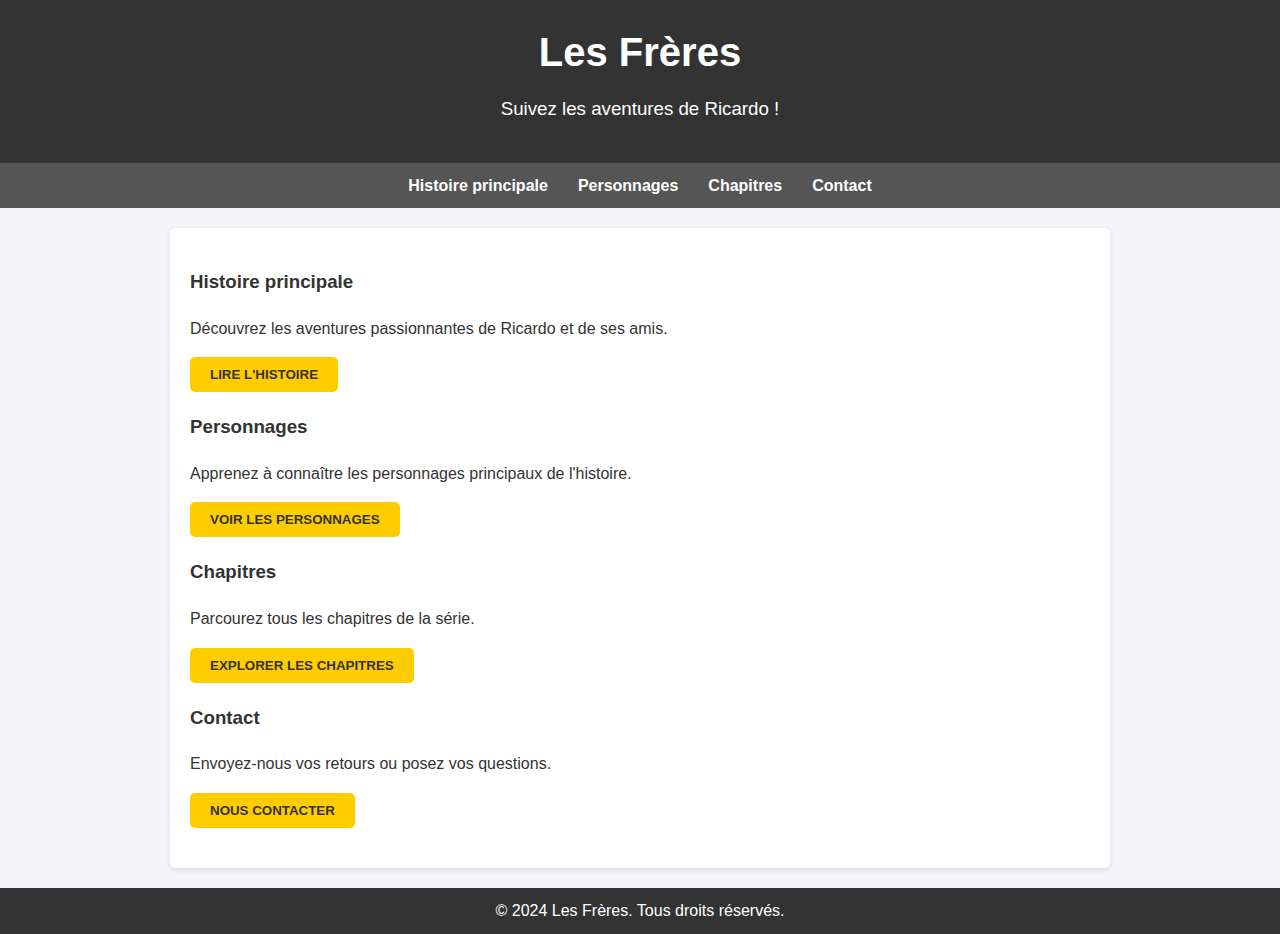
<file: index.html>
<!DOCTYPE html>
<html>
  <head>
    <title>Les Frères - Accueil</title>
    <link rel="stylesheet" href="CSS/main.css">
  </head>
  <body>
    <header>
      <h1>Les Frères</h1>
      <h3>Suivez les aventures de Ricardo !</h3>
    </header>
    <nav>
      <ul>
        <li><a href="Pages/HistoirePrincipale/histoire_principale.html">Histoire principale</a></li>
        <li><a href="#personnages">Personnages</a></li>
        <li><a href="#chapitres">Chapitres</a></li>
        <li><a href="Pages/Contact/contact.html">Contact</a></li>
      </ul>
    </nav>
    <main>
      <section id="histoire-principale">
        <h3>Histoire principale</h3>
        <p>Découvrez les aventures passionnantes de Ricardo et de ses amis.</p>
        <button onclick="window.location.href='Pages/HistoirePrincipale/histoire_principale.html';">Lire l'Histoire</button>
      </section>
      <section id="personnages">
        <h3>Personnages</h3>
        <p>Apprenez à connaître les personnages principaux de l'histoire.</p>
        <button onclick="window.location.href='personnages.html';">Voir les Personnages</button>
      </section>
      <section id="chapitres">
        <h3>Chapitres</h3>
        <p>Parcourez tous les chapitres de la série.</p>
        <button onclick="window.location.href='chapitres.html';">Explorer les Chapitres</button>
      </section>
      <section id="contact">
        <h3>Contact</h3>
        <p>Envoyez-nous vos retours ou posez vos questions.</p>
        <button onclick="window.location.href='Pages/Contact/contact.html';">Nous Contacter</button>
      </section>
    </main>
    <footer>
      <p>&copy; 2024 Les Frères. Tous droits réservés.</p>
    </footer>
  </body>
</html>
</file>
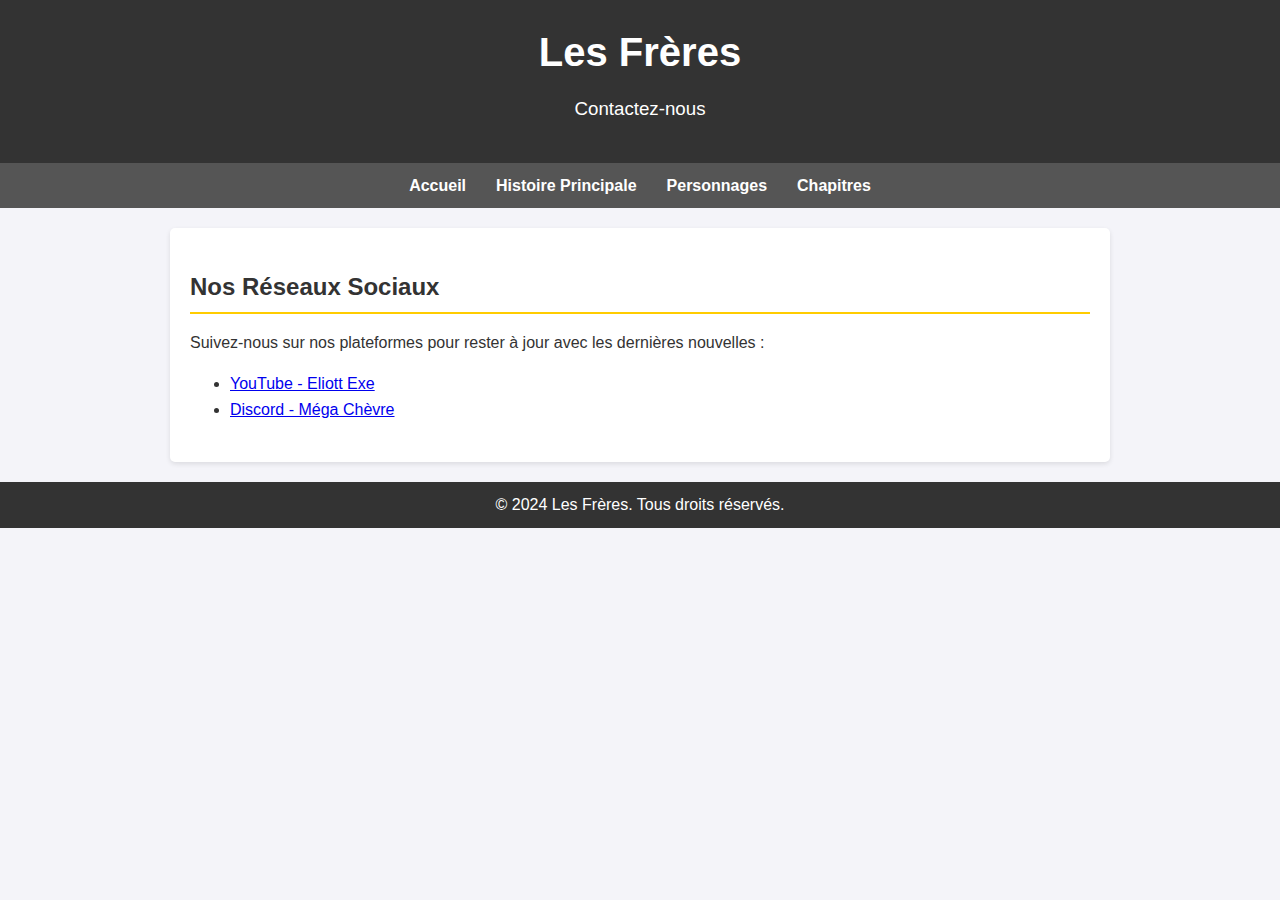
<file: Pages/Contact/contact.html>
<!DOCTYPE html>
<html>
  <head>
    <title>Les Frères - Contact</title>
    <link rel="stylesheet" href="../../CSS/main.css">
  </head>
  <body>
    <header>
      <h1>Les Frères</h1>
      <h3>Contactez-nous</h3>
    </header>
    <nav>
      <ul>
        <li><a href="../../index.html">Accueil</a></li>
        <li><a href="../HistoirePrincipale/histoire_principale.html">Histoire Principale</a></li>
        <li><a href="personnages.html">Personnages</a></li>
        <li><a href="chapitres.html">Chapitres</a></li>
      </ul>
    </nav>
    <main>
      <section>
        <h2>Nos Réseaux Sociaux</h2>
        <p>Suivez-nous sur nos plateformes pour rester à jour avec les dernières nouvelles :</p>
        <ul>
          <li><a href="https://www.youtube.com/@eliottexeyt" target="_blank">YouTube - Eliott Exe</a></li>
          <li><a href="https://discord.gg/cBZaABX6be" target="_blank">Discord - Méga Chèvre</a></li>
        </ul>
      </section>
    </main>
    <footer>
      <p>&copy; 2024 Les Frères. Tous droits réservés.</p>
    </footer>
  </body>
</html>
</file>
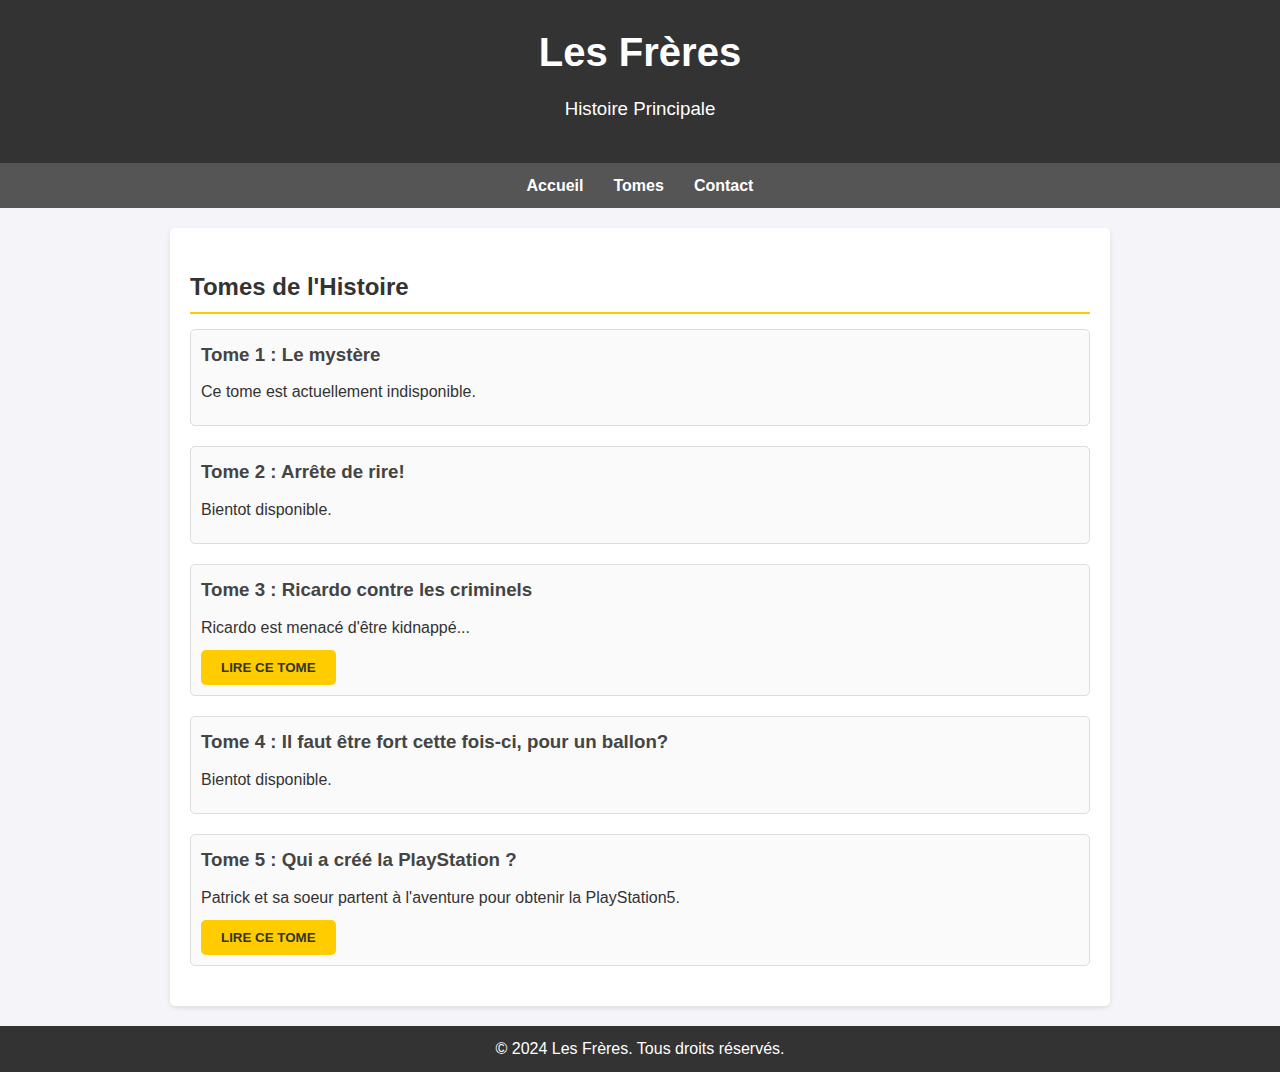
<file: Pages/HistoirePrincipale/histoire_principale.html>
<!DOCTYPE html>
<html>
  <head>
    <title>Les Frères - Histoire Principale</title>
    <link rel="stylesheet" href="../../CSS/main.css">
  </head>
  <body>
    <header>
      <h1>Les Frères</h1>
      <h3>Histoire Principale</h3>
    </header>
    <nav>
      <ul>
        <li><a href="../../index.html">Accueil</a></li>
        <li><a href="#tomes">Tomes</a></li>
        <li><a href="../Contact/contact.html">Contact</a></li>
      </ul>
    </nav>
    <main>
      <section id="tomes">
        <h2>Tomes de l'Histoire</h2>
        <article>
          <h3>Tome 1 : Le mystère</h3>
          <p>Ce tome est actuellement indisponible.</p>
        </article>
        <article>
          <h3>Tome 2 : Arrête de rire!</h3>
          <p>Bientot disponible.</p>
        </article>
        <article>
          <h3>Tome 3 : Ricardo contre les criminels</h3>
          <p>Ricardo est menacé d'être kidnappé...</p>
          <button onclick="window.location.href='Tome3/t3.html';">Lire ce Tome</button>
        </article>
        <article>
          <h3>Tome 4 : Il faut être fort cette fois-ci, pour un ballon?</h3>
          <p>Bientot disponible.</p>
        </article>
        <article>
          <h3>Tome 5 : Qui a créé la PlayStation ?</h3>
          <p>Patrick et sa soeur partent à l'aventure pour obtenir la PlayStation5.</p>
          <button onclick="window.location.href='Tome5/t5.html';">Lire ce Tome</button>
        </article>
      </section>
    </main>
    <footer>
      <p>&copy; 2024 Les Frères. Tous droits réservés.</p>
    </footer>
  </body>
</html>
</file>
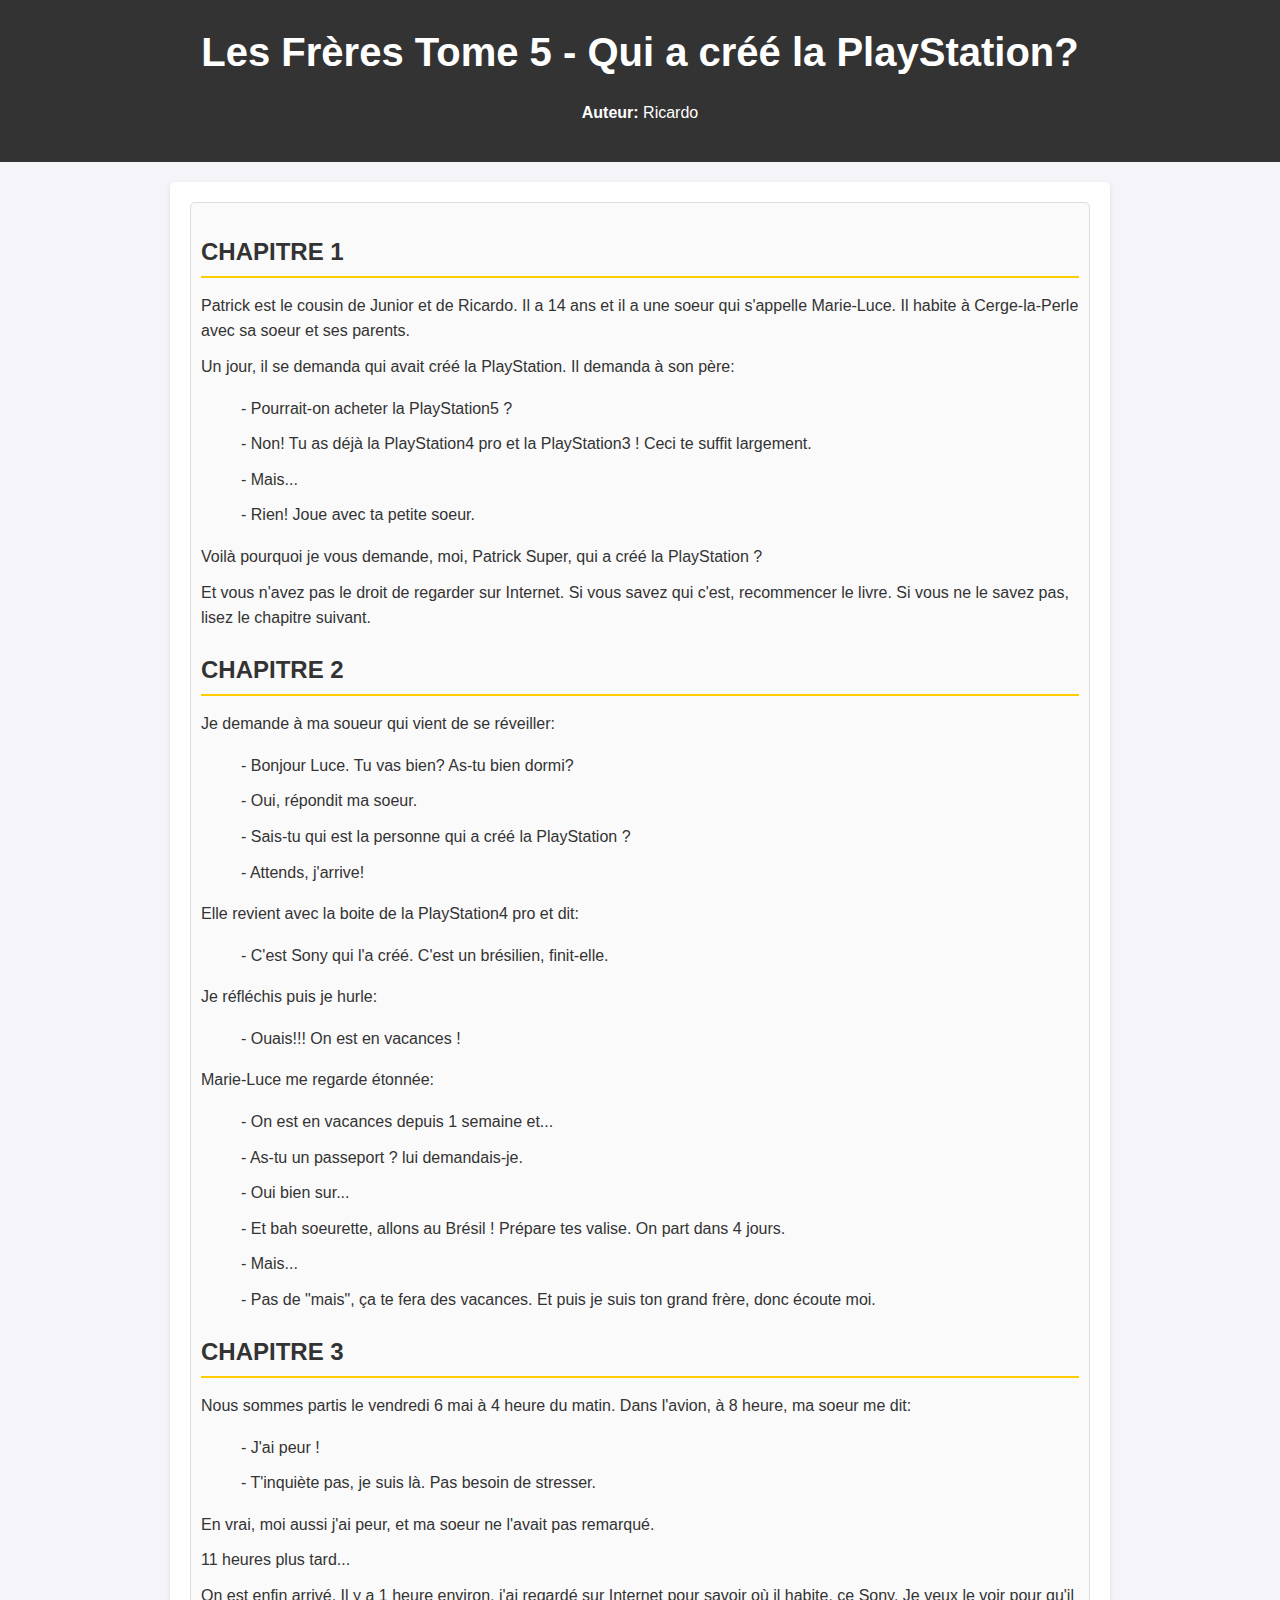
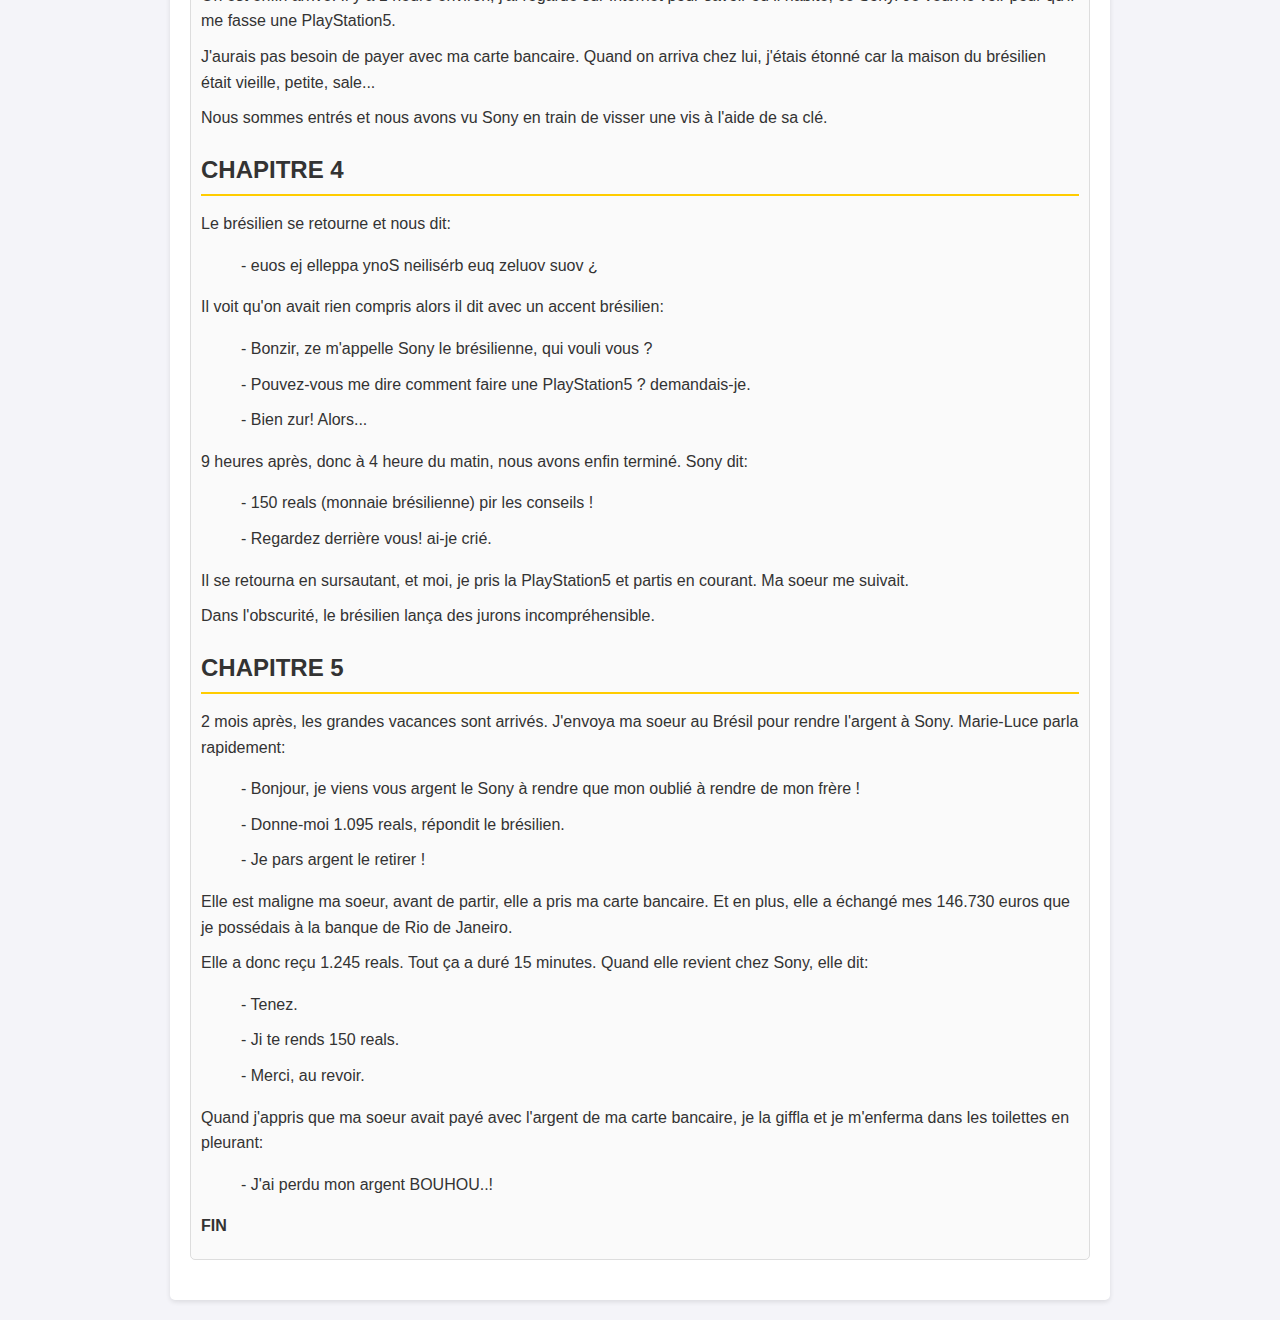
<file: Pages/HistoirePrincipale/Tome5/t5.html>
<!DOCTYPE html>
<html lang="fr">
<head>
    <meta charset="UTF-8">
    <meta name="viewport" content="width=device-width, initial-scale=1.0">
    <title>Les Frères Tome 5 - Qui a créé la PlayStation?</title>
    <link rel="stylesheet" href="../../../CSS/main.css">
</head>
<body>
    <header>
        <h1>Les Frères Tome 5 - Qui a créé la PlayStation?</h1>
        <p><strong>Auteur:</strong> Ricardo</p>
    </header>
    <main>
        <article>
            <h2>CHAPITRE 1</h2>
            <p>Patrick est le cousin de Junior et de Ricardo. Il a 14 ans et il a une soeur qui s'appelle Marie-Luce. Il habite à Cerge-la-Perle avec sa soeur et ses parents.</p>
            <p>Un jour, il se demanda qui avait créé la PlayStation. Il demanda à son père:</p>
            <blockquote>
                <p>- Pourrait-on acheter la PlayStation5 ?</p>
                <p>- Non! Tu as déjà la PlayStation4 pro et la PlayStation3 ! Ceci te suffit largement.</p>
                <p>- Mais...</p>
                <p>- Rien! Joue avec ta petite soeur.</p>
            </blockquote>
            <p>Voilà pourquoi je vous demande, moi, Patrick Super, qui a créé la PlayStation ?</p>
            <p>Et vous n'avez pas le droit de regarder sur Internet. Si vous savez qui c'est, recommencer le livre. Si vous ne le savez pas, lisez le chapitre suivant.</p>

            <h2>CHAPITRE 2</h2>
            <p>Je demande à ma soueur qui vient de se réveiller:</p>
            <blockquote>
                <p>- Bonjour Luce. Tu vas bien? As-tu bien dormi?</p>
                <p>- Oui, répondit ma soeur.</p>
                <p>- Sais-tu qui est la personne qui a créé la PlayStation ?</p>
                <p>- Attends, j'arrive!</p>
            </blockquote>
            <p>Elle revient avec la boite de la PlayStation4 pro et dit:</p>
            <blockquote>
                <p>- C'est Sony qui l'a créé. C'est un brésilien, finit-elle.</p>
            </blockquote>
            <p>Je réfléchis puis je hurle:</p>
            <blockquote>
                <p>- Ouais!!! On est en vacances !</p>
            </blockquote>
            <p>Marie-Luce me regarde étonnée:</p>
            <blockquote>
                <p>- On est en vacances depuis 1 semaine et...</p>
                <p>- As-tu un passeport ? lui demandais-je.</p>
                <p>- Oui bien sur...</p>
                <p>- Et bah soeurette, allons au Brésil ! Prépare tes valise. On part dans 4 jours.</p>
                <p>- Mais...</p>
                <p>- Pas de "mais", ça te fera des vacances. Et puis je suis ton grand frère, donc écoute moi.</p>
            </blockquote>

            <h2>CHAPITRE 3</h2>
            <p>Nous sommes partis le vendredi 6 mai à 4 heure du matin. Dans l'avion, à 8 heure, ma soeur me dit:</p>
            <blockquote>
                <p>- J'ai peur !</p>
                <p>- T'inquiète pas, je suis là. Pas besoin de stresser.</p>
            </blockquote>
            <p>En vrai, moi aussi j'ai peur, et ma soeur ne l'avait pas remarqué.</p>
            <p>11 heures plus tard...</p>
            <p>On est enfin arrivé. Il y a 1 heure environ, j'ai regardé sur Internet pour savoir où il habite, ce Sony. Je veux le voir pour qu'il me fasse une PlayStation5.</p>
            <p>J'aurais pas besoin de payer avec ma carte bancaire. Quand on arriva chez lui, j'étais étonné car la maison du brésilien était vieille, petite, sale...</p>
            <p>Nous sommes entrés et nous avons vu Sony en train de visser une vis à l'aide de sa clé.</p>

            <h2>CHAPITRE 4</h2>
            <p>Le brésilien se retourne et nous dit:</p>
            <blockquote>
                <p>- euos ej elleppa ynoS neilisérb euq zeluov suov ¿</p>
            </blockquote>
            <p>Il voit qu'on avait rien compris alors il dit avec un accent brésilien:</p>
            <blockquote>
                <p>- Bonzir, ze m'appelle Sony le brésilienne, qui vouli vous ?</p>
                <p>- Pouvez-vous me dire comment faire une PlayStation5 ? demandais-je.</p>
                <p>- Bien zur! Alors...</p>
            </blockquote>
            <p>9 heures après, donc à 4 heure du matin, nous avons enfin terminé. Sony dit:</p>
            <blockquote>
                <p>- 150 reals (monnaie brésilienne) pir les conseils !</p>
                <p>- Regardez derrière vous! ai-je crié.</p>
            </blockquote>
            <p>Il se retourna en sursautant, et moi, je pris la PlayStation5 et partis en courant. Ma soeur me suivait.</p>
            <p>Dans l'obscurité, le brésilien lança des jurons incompréhensible.</p>

            <h2>CHAPITRE 5</h2>
            <p>2 mois après, les grandes vacances sont arrivés. J'envoya ma soeur au Brésil pour rendre l'argent à Sony. Marie-Luce parla rapidement:</p>
            <blockquote>
                <p>- Bonjour, je viens vous argent le Sony à rendre que mon oublié à rendre de mon frère !</p>
                <p>- Donne-moi 1.095 reals, répondit le brésilien.</p>
                <p>- Je pars argent le retirer !</p>
            </blockquote>
            <p>Elle est maligne ma soeur, avant de partir, elle a pris ma carte bancaire. Et en plus, elle a échangé mes 146.730 euros que je possédais à la banque de Rio de Janeiro.</p>
            <p>Elle a donc reçu 1.245 reals. Tout ça a duré 15 minutes. Quand elle revient chez Sony, elle dit:</p>
            <blockquote>
                <p>- Tenez.</p>
                <p>- Ji te rends 150 reals.</p>
                <p>- Merci, au revoir.</p>
            </blockquote>
            <p>Quand j'appris que ma soeur avait payé avec l'argent de ma carte bancaire, je la giffla et je m'enferma dans les toilettes en pleurant:</p>
            <blockquote>
                <p>- J'ai perdu mon argent BOUHOU..!</p>
            </blockquote>
            <p><strong>FIN</strong></p>
        </article>
    </main>
</body>
</html>
</file>
<file: CSS/main.css>
/* Style de base */
body {
  font-family: 'Arial', sans-serif;
  margin: 0;
  padding: 0;
  background-color: #f4f4f9;
  color: #333;
  line-height: 1.6;
}

header {
  background-color: #333;
  color: #fff;
  padding: 20px 0;
  text-align: center;
}

header h1 {
  margin: 0;
  font-size: 2.5em;
}

header h3 {
  margin-top: 10px;
  font-weight: 300;
}

nav {
  background-color: #555;
  padding: 10px 0;
  text-align: center;
}

nav ul {
  list-style: none;
  padding: 0;
  margin: 0;
  display: flex;
  justify-content: center;
}

nav ul li {
  margin: 0 15px;
}

nav ul li a {
  color: #fff;
  text-decoration: none;
  font-weight: bold;
  transition: color 0.3s;
}

nav ul li a:hover {
  color: #ffcc00;
}

main {
  padding: 20px;
  max-width: 900px;
  margin: 20px auto;
  background: #fff;
  box-shadow: 0 2px 5px rgba(0, 0, 0, 0.1);
  border-radius: 5px;
}

section {
  margin-bottom: 20px;
}

h2 {
  color: #333;
  border-bottom: 2px solid #ffcc00;
  padding-bottom: 5px;
  margin-bottom: 15px;
}

article {
  margin-bottom: 20px;
  padding: 10px;
  border: 1px solid #ddd;
  border-radius: 5px;
  background: #fafafa;
}

article h3 {
  margin: 0;
  color: #444;
}

article p {
  margin: 10px 0;
}

button {
  background-color: #ffcc00;
  border: none;
  color: #333;
  padding: 10px 20px;
  text-transform: uppercase;
  font-weight: bold;
  border-radius: 5px;
  cursor: pointer;
  transition: background-color 0.3s;
}

button:hover {
  background-color: #e6b800;
}

footer {
  background-color: #333;
  color: #fff;
  text-align: center;
  padding: 10px 0;
  margin-top: 20px;
}

footer p {
  margin: 0;
}
</file>
